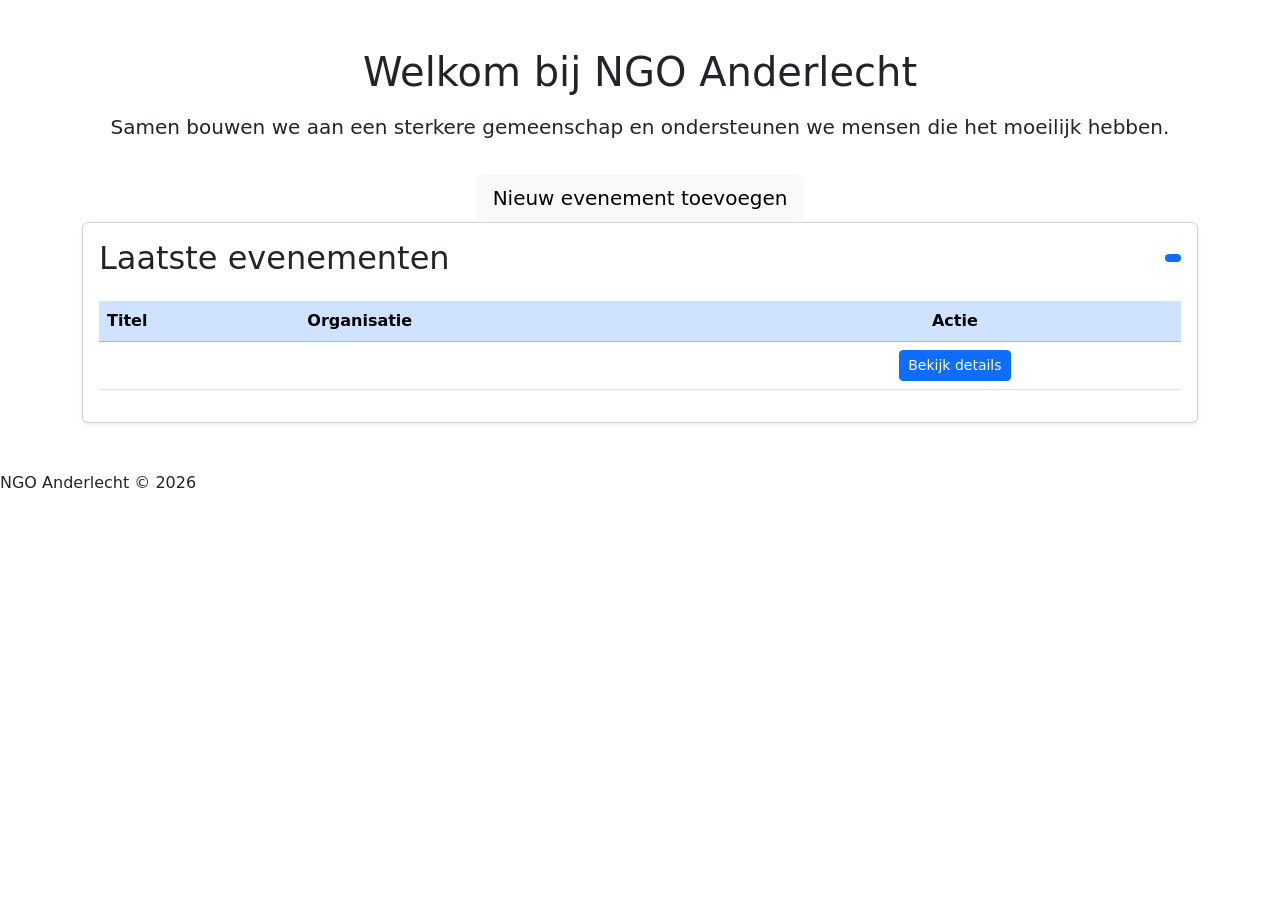
<file: Enterprise-Apps-Birger.Willemoons/target/classes/templates/index.html>
<!DOCTYPE html>
<html xmlns:th="http://www.thymeleaf.org">

<head>
    <title>NGO Anderlecht - Evenementen</title>

    <link href="https://cdn.jsdelivr.net/npm/bootstrap@5.3.3/dist/css/bootstrap.min.css"
          rel="stylesheet">

    <link rel="stylesheet" th:href="@{/css/style.css}">

    <script src="https://cdn.jsdelivr.net/npm/bootstrap@5.3.3/dist/js/bootstrap.bundle.min.js"></script>
</head>

<body>

<div th:replace="fragments/navbar :: navbar"></div>

<div class="container py-5">

    <div class="hero-section text-center">

        <h1>Welkom bij NGO Anderlecht</h1>

        <p class="lead mt-3">
            Samen bouwen we aan een sterkere gemeenschap
            en ondersteunen we mensen die het moeilijk hebben.
        </p>

        <a href="/events/new"
           class="btn btn-light btn-lg mt-3">
            Nieuw evenement toevoegen
        </a>

    </div>

    <div class="card shadow-sm">

        <div class="card-body">

            <div class="d-flex justify-content-between align-items-center mb-4">

                <h2 class="mb-0">
                    Laatste evenementen
                </h2>

                <span class="badge bg-primary"
                      th:text="${#lists.size(events) + ' evenementen'}">
                </span>

            </div>

            <div class="table-responsive">

                <table class="table table-hover align-middle">

                    <thead class="table-primary">

                    <tr>
                        <th>Titel</th>
                        <th>Organisatie</th>
                        <th class="text-center">Actie</th>
                    </tr>

                    </thead>

                    <tbody>

                    <tr th:each="event : ${events}">

                        <td>
                            <strong th:text="${event.title}"></strong>
                        </td>

                        <td th:text="${event.organisation}"></td>

                        <td class="text-center">

                            <a class="btn btn-primary btn-sm"
                               th:href="@{/events/{id}(id=${event.id})}">
                                Bekijk details
                            </a>

                        </td>

                    </tr>

                    </tbody>

                </table>

            </div>

        </div>

    </div>

</div>

<footer class="footer">
    NGO Anderlecht © 2026
</footer>

</body>

</html>
</file>
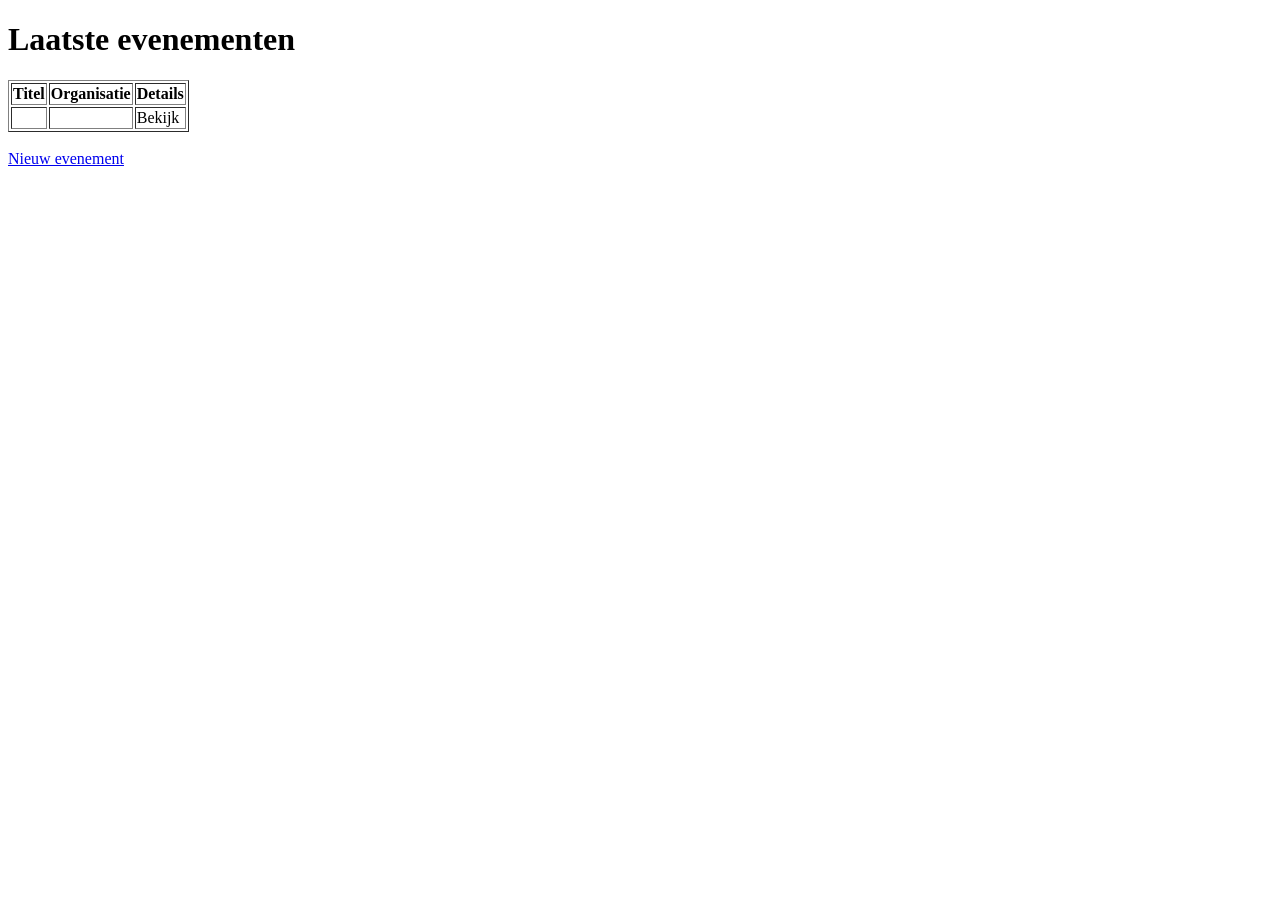
<file: demo/src/main/resources/templates/index.html>
<!DOCTYPE html>
<html xmlns:th="http://www.thymeleaf.org">
<head>
    <title>Evenementen</title>
</head>
<body>

<h1>Laatste evenementen</h1>

<table border="1">

    <tr>
        <th>Titel</th>
        <th>Organisatie</th>
        <th>Details</th>
    </tr>

    <tr th:each="event : ${events}">
        <td th:text="${event.title}"></td>
        <td th:text="${event.organisation}"></td>

        <td>
            <a th:href="@{/events/{id}(id=${event.id})}">
                Bekijk
            </a>
        </td>
    </tr>

</table>

<br>

<a href="/events/new">
    Nieuw evenement
</a>

</body>
</html>
</file>
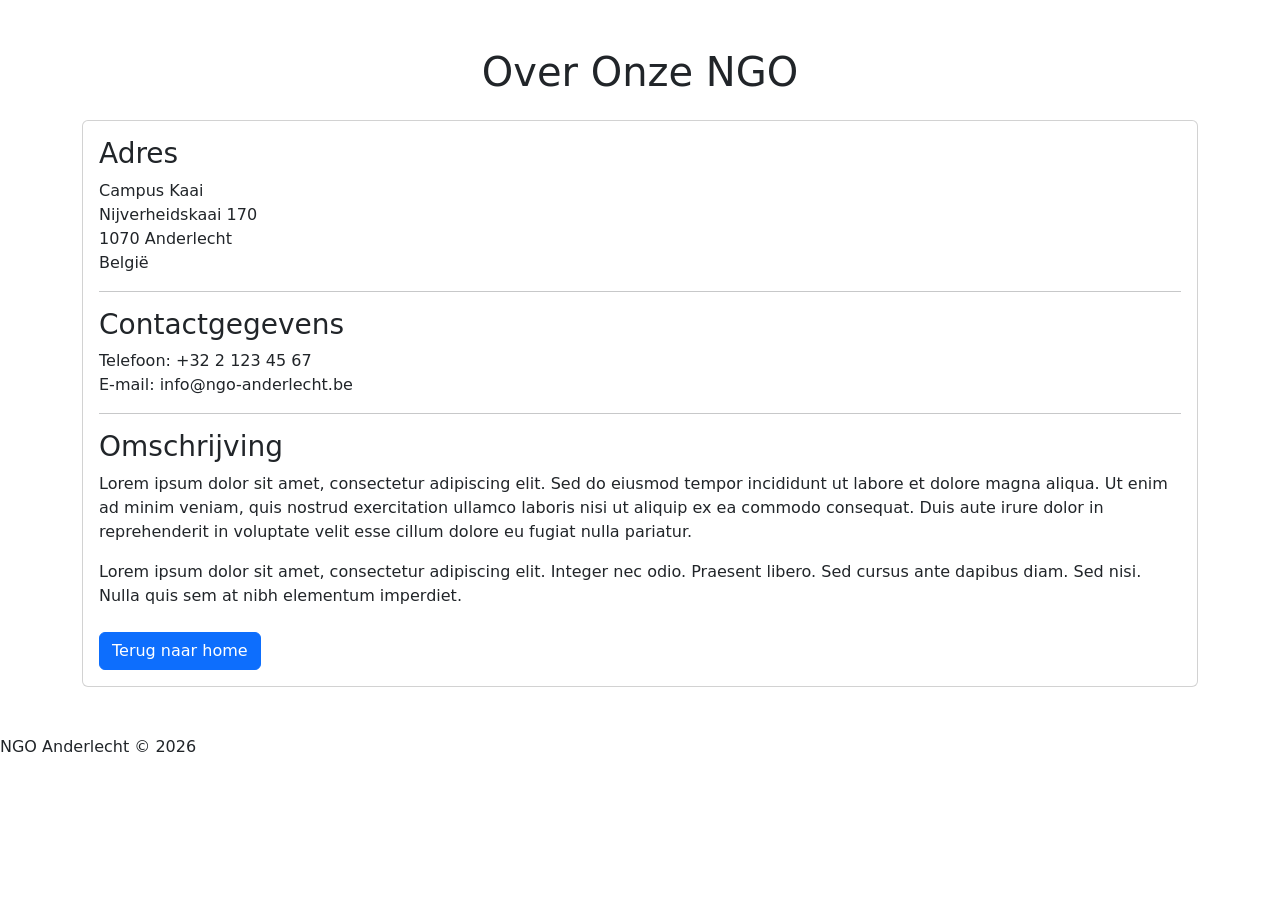
<file: Enterprise-Apps-Birger.Willemoons/target/classes/templates/about.html>
<!DOCTYPE html>
<html xmlns:th="http://www.thymeleaf.org">

<head>
    <meta charset="UTF-8">
    <title>Over Ons</title>

    <link rel="stylesheet" th:href="@{/css/style.css}">
    <link href="https://cdn.jsdelivr.net/npm/bootstrap@5.3.3/dist/css/bootstrap.min.css" rel="stylesheet">

    <script src="https://cdn.jsdelivr.net/npm/bootstrap@5.3.3/dist/js/bootstrap.bundle.min.js"></script>
</head>

<body>

<div th:replace="fragments/navbar :: navbar"></div>

<div class="container py-5">

    <div class="page-header text-center mb-4">
        <h1>Over Onze NGO</h1>
    </div>

    <div class="card">

        <div class="card-body">

            <h3>Adres</h3>

            <p>
                Campus Kaai<br>
                Nijverheidskaai 170<br>
                1070 Anderlecht<br>
                België
            </p>

            <hr>

            <h3>Contactgegevens</h3>

            <p>
                Telefoon: +32 2 123 45 67<br>
                E-mail: info@ngo-anderlecht.be
            </p>

            <hr>

            <h3>Omschrijving</h3>

            <p>
                Lorem ipsum dolor sit amet, consectetur adipiscing elit.
                Sed do eiusmod tempor incididunt ut labore et dolore magna aliqua.
                Ut enim ad minim veniam, quis nostrud exercitation ullamco laboris
                nisi ut aliquip ex ea commodo consequat. Duis aute irure dolor in
                reprehenderit in voluptate velit esse cillum dolore eu fugiat nulla pariatur.
            </p>

            <p>
                Lorem ipsum dolor sit amet, consectetur adipiscing elit.
                Integer nec odio. Praesent libero. Sed cursus ante dapibus diam.
                Sed nisi. Nulla quis sem at nibh elementum imperdiet.
            </p>

            <div class="mt-4">
                <a href="/" class="btn btn-primary">
                    Terug naar home
                </a>
            </div>

        </div>

    </div>

</div>

<footer class="footer">
    NGO Anderlecht © 2026
</footer>

</body>

</html>
</file>
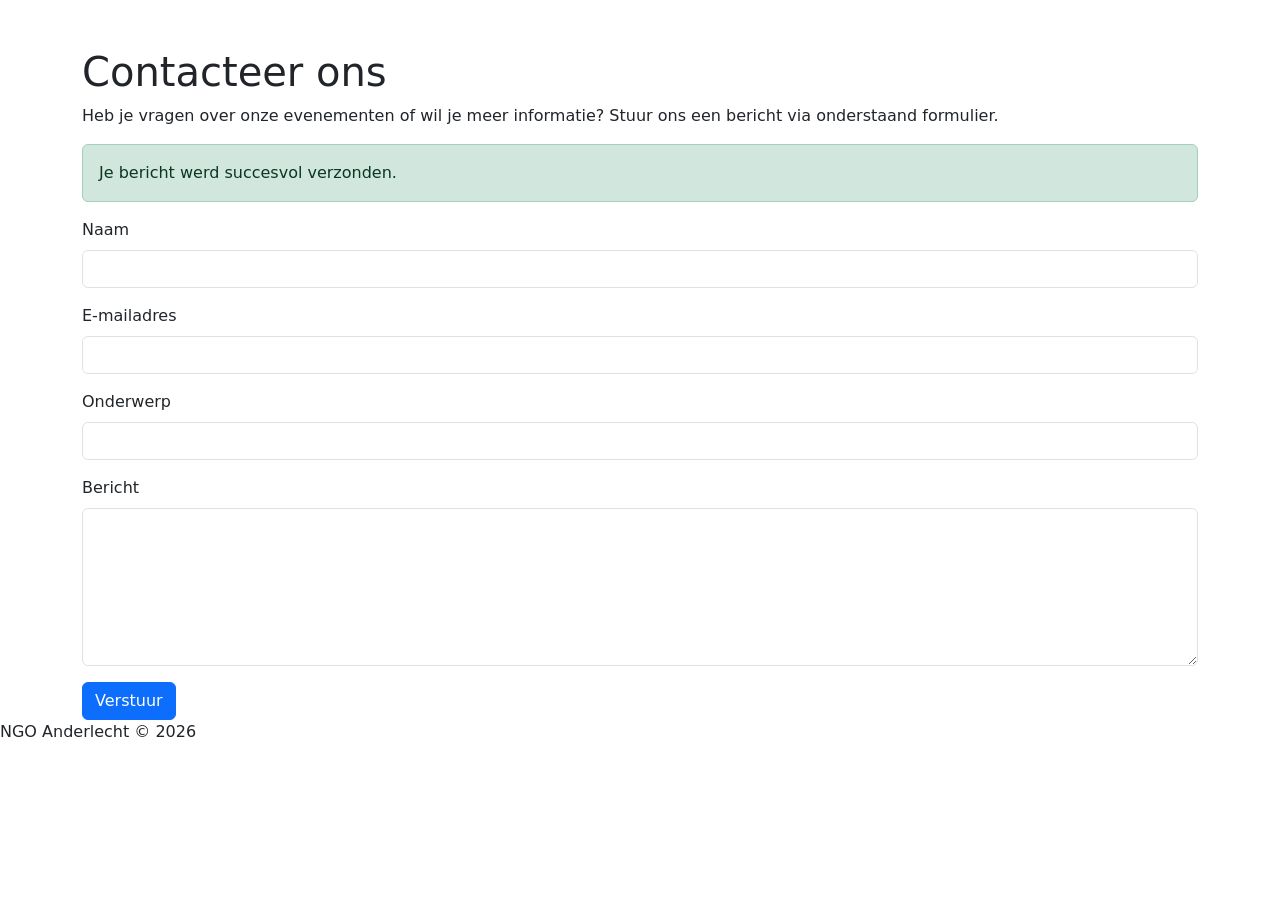
<file: Enterprise-Apps-Birger.Willemoons/target/classes/templates/contactus.html>
<!DOCTYPE html>
<html xmlns:th="http://www.thymeleaf.org">

<head>
    <meta charset="UTF-8">
    <title>Contact</title>

    <link rel="stylesheet" th:href="@{/css/style.css}">
    <link href="https://cdn.jsdelivr.net/npm/bootstrap@5.3.3/dist/css/bootstrap.min.css" rel="stylesheet">

    <script src="https://cdn.jsdelivr.net/npm/bootstrap@5.3.3/dist/js/bootstrap.bundle.min.js"></script>
</head>

<body>
    <div th:replace="fragments/navbar :: navbar"></div>

    <div class="container mt-5">
        <h1>Contacteer ons</h1>

        <p>
            Heb je vragen over onze evenementen of wil je meer informatie?
            Stuur ons een bericht via onderstaand formulier.
        </p>

        <div th:if="${success}" class="alert alert-success">
            Je bericht werd succesvol verzonden.
        </div>

        <form th:action="@{/contact}" method="post">

            <div class="mb-3">
                <label class="form-label">Naam</label>
                <input type="text" name="name" class="form-control" required>
            </div>

            <div class="mb-3">
                <label class="form-label">E-mailadres</label>
                <input type="email" name="email" class="form-control" required>
            </div>

            <div class="mb-3">
                <label class="form-label">Onderwerp</label>
                <input type="text" name="subject" class="form-control" required>
            </div>

            <div class="mb-3">
                <label class="form-label">Bericht</label>
                <textarea name="message" rows="6" class="form-control" required></textarea>
            </div>

            <button type="submit" class="btn btn-primary">
                Verstuur
            </button>

        </form>
    </div>

    <footer class="footer">
        NGO Anderlecht © 2026
    </footer>

</body>

</html>
</file>
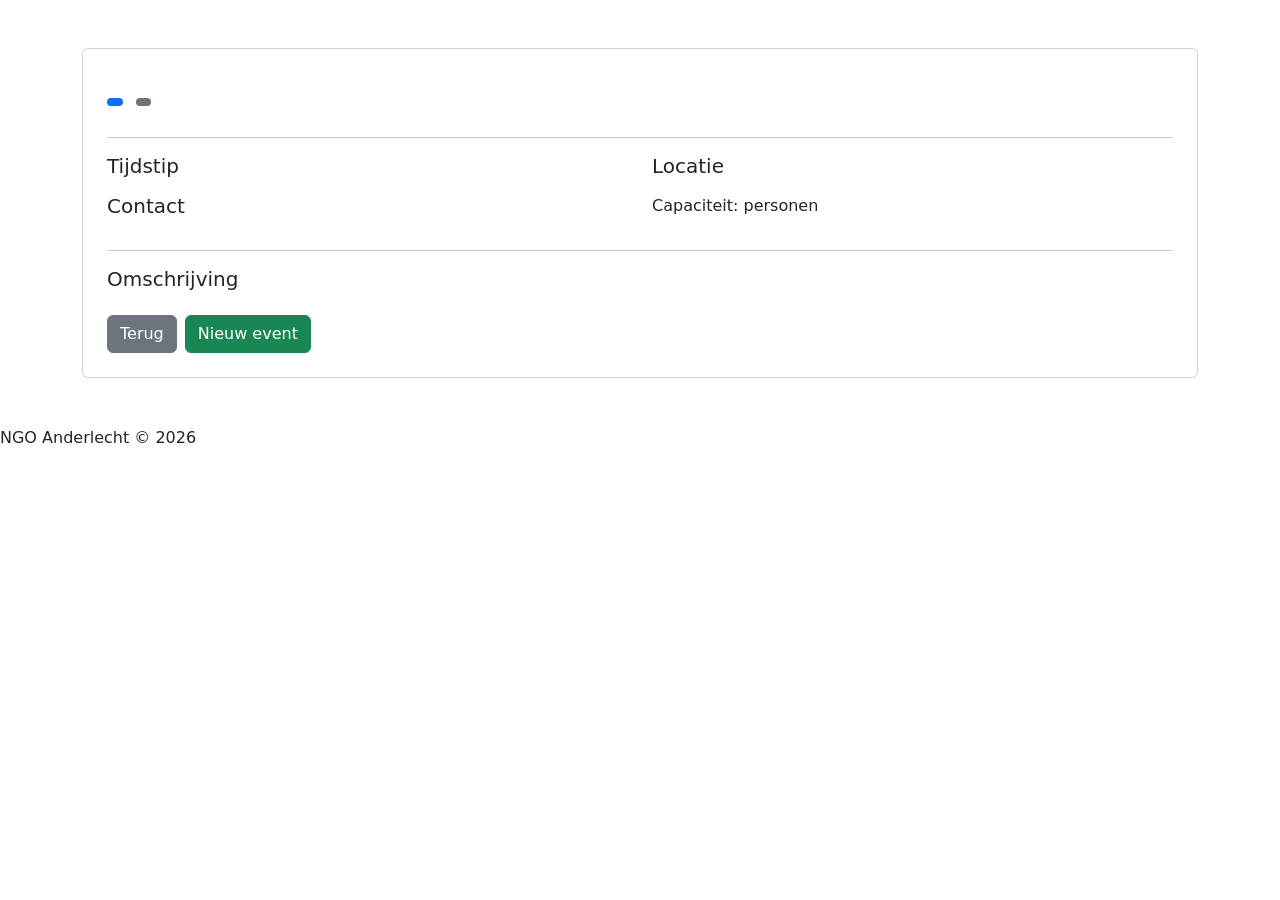
<file: Enterprise-Apps-Birger.Willemoons/target/classes/templates/details.html>
<!DOCTYPE html>
<html xmlns:th="http://www.thymeleaf.org">

<head>
    <meta charset="UTF-8">
    <title>Event Details</title>

    <link rel="stylesheet" th:href="@{/css/style.css}">
    <link href="https://cdn.jsdelivr.net/npm/bootstrap@5.3.3/dist/css/bootstrap.min.css" rel="stylesheet">

    <script src="https://cdn.jsdelivr.net/npm/bootstrap@5.3.3/dist/js/bootstrap.bundle.min.js"></script>
</head>

<body>

<div th:replace="fragments/navbar :: navbar"></div>

<div class="container py-5">

    <!-- EVENT CARD -->
    <div class="card">

        <div class="card-body p-4">

            <!-- TITLE -->
            <h1 class="mb-3" th:text="${event.title}"></h1>

            <!-- BADGE INFO ROW -->
            <div class="mb-4">

                <span class="badge bg-primary me-2">
                    <span th:text="${event.organisation}"></span>
                </span>

                <span class="badge bg-secondary">
                    <span th:text="${event.location.name}"></span>
                </span>

            </div>

            <hr>

            <!-- DETAILS -->
            <div class="row">

                <div class="col-md-6">

                    <h5>Tijdstip</h5>
                    <p th:text="${event.eventTime}"></p>

                    <h5>Contact</h5>
                    <p th:text="${event.contactEmail}"></p>

                </div>

                <div class="col-md-6">

                    <h5>Locatie</h5>
                    <p th:text="${event.location.name}"></p>

                    <p class="text-muted">
                        <span th:text="${event.location.address}"></span>
                    </p>

                    <p>
                        Capaciteit:
                        <span th:text="${event.location.capacity}"></span>
                        personen
                    </p>

                </div>

            </div>

            <hr>

            <!-- DESCRIPTION -->
            <h5>Omschrijving</h5>

            <p class="lead" th:text="${event.description}"></p>

            <!-- ACTIONS -->
            <div class="mt-4 d-flex gap-2">

                <a href="/" class="btn btn-secondary">
                    Terug
                </a>

                <a th:href="@{/events/new}" class="btn btn-success">
                    Nieuw event
                </a>

            </div>

        </div>

    </div>

</div>

<footer class="footer">
    NGO Anderlecht © 2026
</footer>

</body>

</html>
</file>
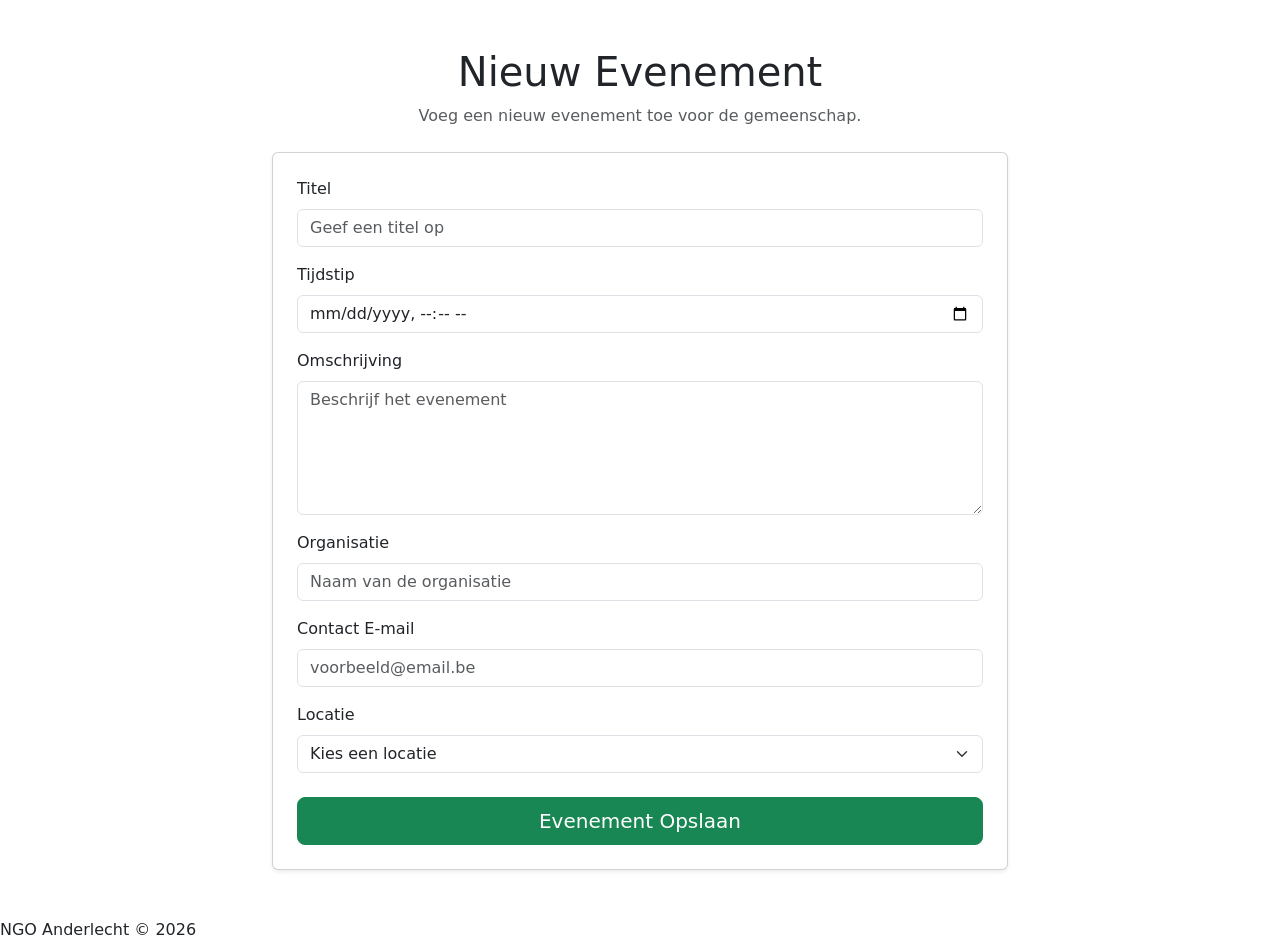
<file: Enterprise-Apps-Birger.Willemoons/target/classes/templates/new-event.html>
<!DOCTYPE html>
<html xmlns:th="http://www.thymeleaf.org">
<head>
    <meta charset="UTF-8">
    <title>Nieuw Evenement</title>

    <link href="https://cdn.jsdelivr.net/npm/bootstrap@5.3.3/dist/css/bootstrap.min.css"
          rel="stylesheet">

    <link rel="stylesheet" th:href="@{/css/style.css}">

    <script src="https://cdn.jsdelivr.net/npm/bootstrap@5.3.3/dist/js/bootstrap.bundle.min.js"></script>
</head>
<body>

<div th:replace="fragments/navbar :: navbar"></div>

<div class="container py-5">

    <div class="row justify-content-center">

        <div class="col-lg-8">

            <div class="page-header text-center mb-4">
                <h1>Nieuw Evenement</h1>

                <p class="text-muted">
                    Voeg een nieuw evenement toe voor de gemeenschap.
                </p>
            </div>

            <div class="card shadow-sm">

                <div class="card-body p-4">

                    <form action="/events/new" method="post">

                        <div class="mb-3">
                            <label class="form-label">
                                Titel
                            </label>

                            <input type="text"
                                   name="title"
                                   class="form-control"
                                   placeholder="Geef een titel op"
                                   required>
                        </div>

                        <div class="mb-3">
                            <label class="form-label">
                                Tijdstip
                            </label>

                            <input type="datetime-local"
                                   name="eventTime"
                                   class="form-control"
                                   required>
                        </div>

                        <div class="mb-3">
                            <label class="form-label">
                                Omschrijving
                            </label>

                            <textarea name="description"
                                      rows="5"
                                      class="form-control"
                                      placeholder="Beschrijf het evenement"
                                      required></textarea>
                        </div>

                        <div class="mb-3">
                            <label class="form-label">
                                Organisatie
                            </label>

                            <input type="text"
                                   name="organisation"
                                   class="form-control"
                                   placeholder="Naam van de organisatie"
                                   required>
                        </div>

                        <div class="mb-3">
                            <label class="form-label">
                                Contact E-mail
                            </label>

                            <input type="email"
                                   name="contactEmail"
                                   class="form-control"
                                   placeholder="voorbeeld@email.be"
                                   required>
                        </div>

                        <div class="mb-4">
                            <label class="form-label">
                                Locatie
                            </label>

                            <select name="locationId"
                                    class="form-select"
                                    required>

                                <option value="">
                                    Kies een locatie
                                </option>

                                <option th:each="location : ${locations}"
                                        th:value="${location.id}"
                                        th:text="${location.name}">
                                </option>

                            </select>
                        </div>

                        <div class="d-grid">
                            <button type="submit"
                                    class="btn btn-success btn-lg">
                                Evenement Opslaan
                            </button>
                        </div>

                    </form>

                </div>

            </div>

        </div>

    </div>

</div>

<footer class="footer">
    NGO Anderlecht © 2026
</footer>

</body>
</html>
</file>
